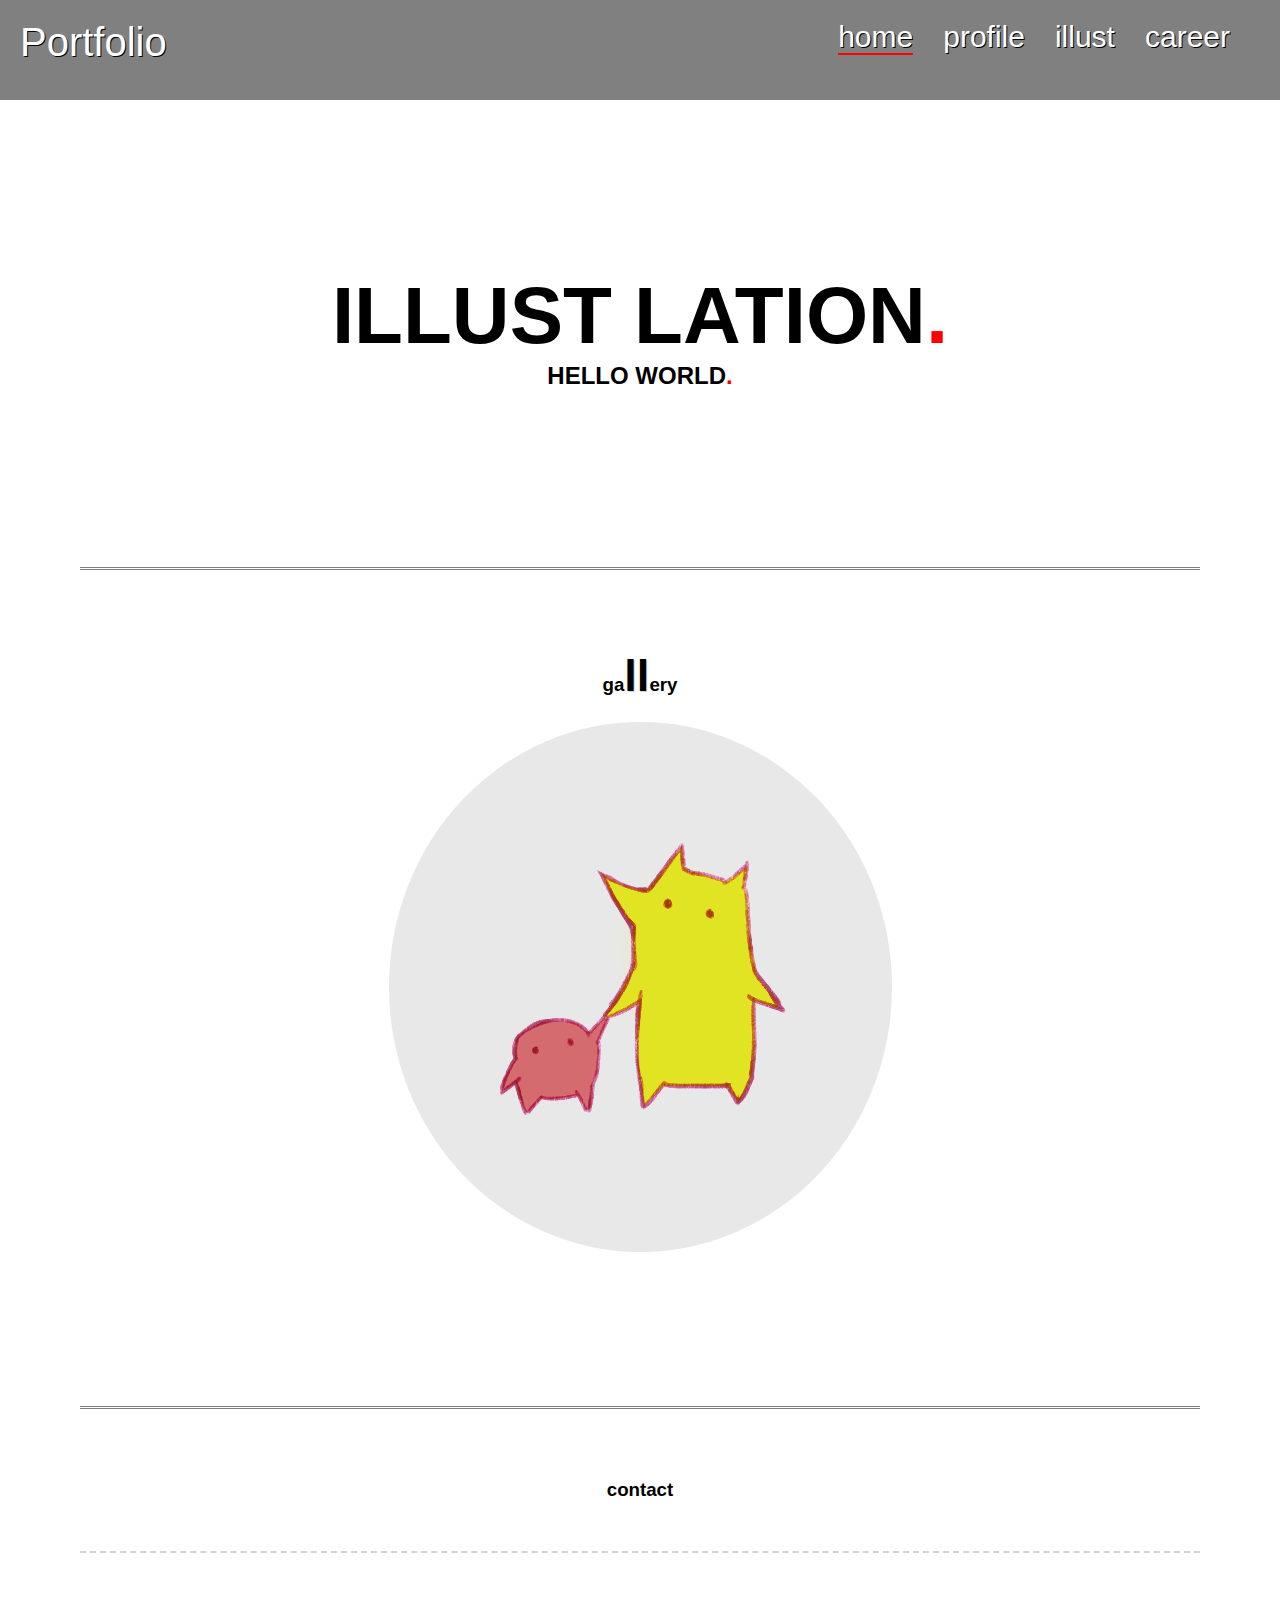
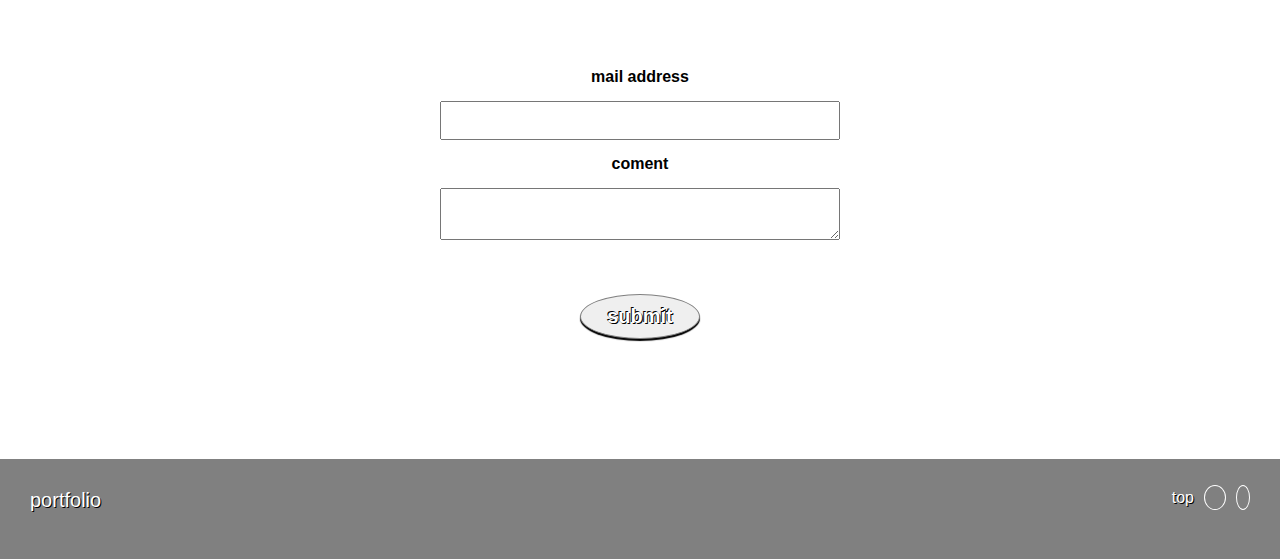
<file: index.html>
<!DOCTYPE html>
<html lang="ja">
 <head>
   <meta charset="utf-8">
   <meta name="description" content="">
   <meta name="keywords" content="">
   <meta name="viewport" content="width=device-width,initial-scale=1">
   <link rel="stylesheet" href="styles.css">
   <link rel="stylesheet" href="https://use.fontawesome.com/releases/v5.7.2/css/all.css" integrity="sha384-fnmOCqbTlWIlj8LyTjo7mOUStjsKC4pOpQbqyi7RrhN7udi9RwhKkMHpvLbHG9Sr" crossorigin="anonymous">
   <link rel="stylesheet" href="responsive.css">
   <link rel="icon" href="ancient-sacred-symbols-2-152-215327.png">
   <title>portfolio</title>
 </head>
 <body>
   <header>
     <div class="container">
       <div class="header-logo">Portfolio</div>
       <span class="fas fa-bars menu-icon"></span>
       <div class="header-list">
         <ul>
           <li><a href="#"　type="button" onClick="window.alert('独学で実務未経験です')">career</a></li>
           <li><a href="illust.html">illust</a></li>
           <li><a href="profile.html">profile</a></li>
           <li><a class="current" href="index.html">home</a><li>
         </ul>
       </div>
     </div>
   </header>


   <div class="main">

     <div class="top-wrapper">
       <div class="container">
         <h1>ILLUST LATION<span>.</span></h1>
         <h2>HELLO WORLD<span>.</span></h2>
       </div>
     </div>

     <div class="contents-wrapper">
       <div class="container">
         <h3 class="section-title">ga<span>ll</span>ery</h3>
         <div class="contents-item">
           <img class="maru-ki" src="maru-ki.gif">
         </div>
       </div>
     </div>

     <div class="contact-wrapper">
       <div class="container">
        <h3 class="section-title">contact</h3>
        <form method="POST" action="mailto:proglam.kenichi@gmail.com">
           <div class="contact-form">
             <p>mail address</p>
             <input>
             <p>coment</p>
             <textarea></textarea><br>
             <input class="message-submit" type="submit" value="submit" onClick="window.alert('メールを送信します')">
           </div>
        </form>
      </div>
     </div>

   </div>


   <footer>
     <div class="container">
       <div class="footer-logo">portfolio</div>
       <div class="footer-list">
         <ul>
           <li>
             <a class="btn twitter" href="https://twitter.com" target="_blank">
             <span class="fab fa-twitter"></span></a>
           </li>
           <li>
             <a class="btn facebook" href="https://facebook.com" target="_blank">
             <span class="fab fa-facebook-f"></span><a></li>
           <li>
             <a  class="top" href="#">top</a></li>
         </ul>
       </div>
     </div>
   </footer>
 </body>
</html>
</file>
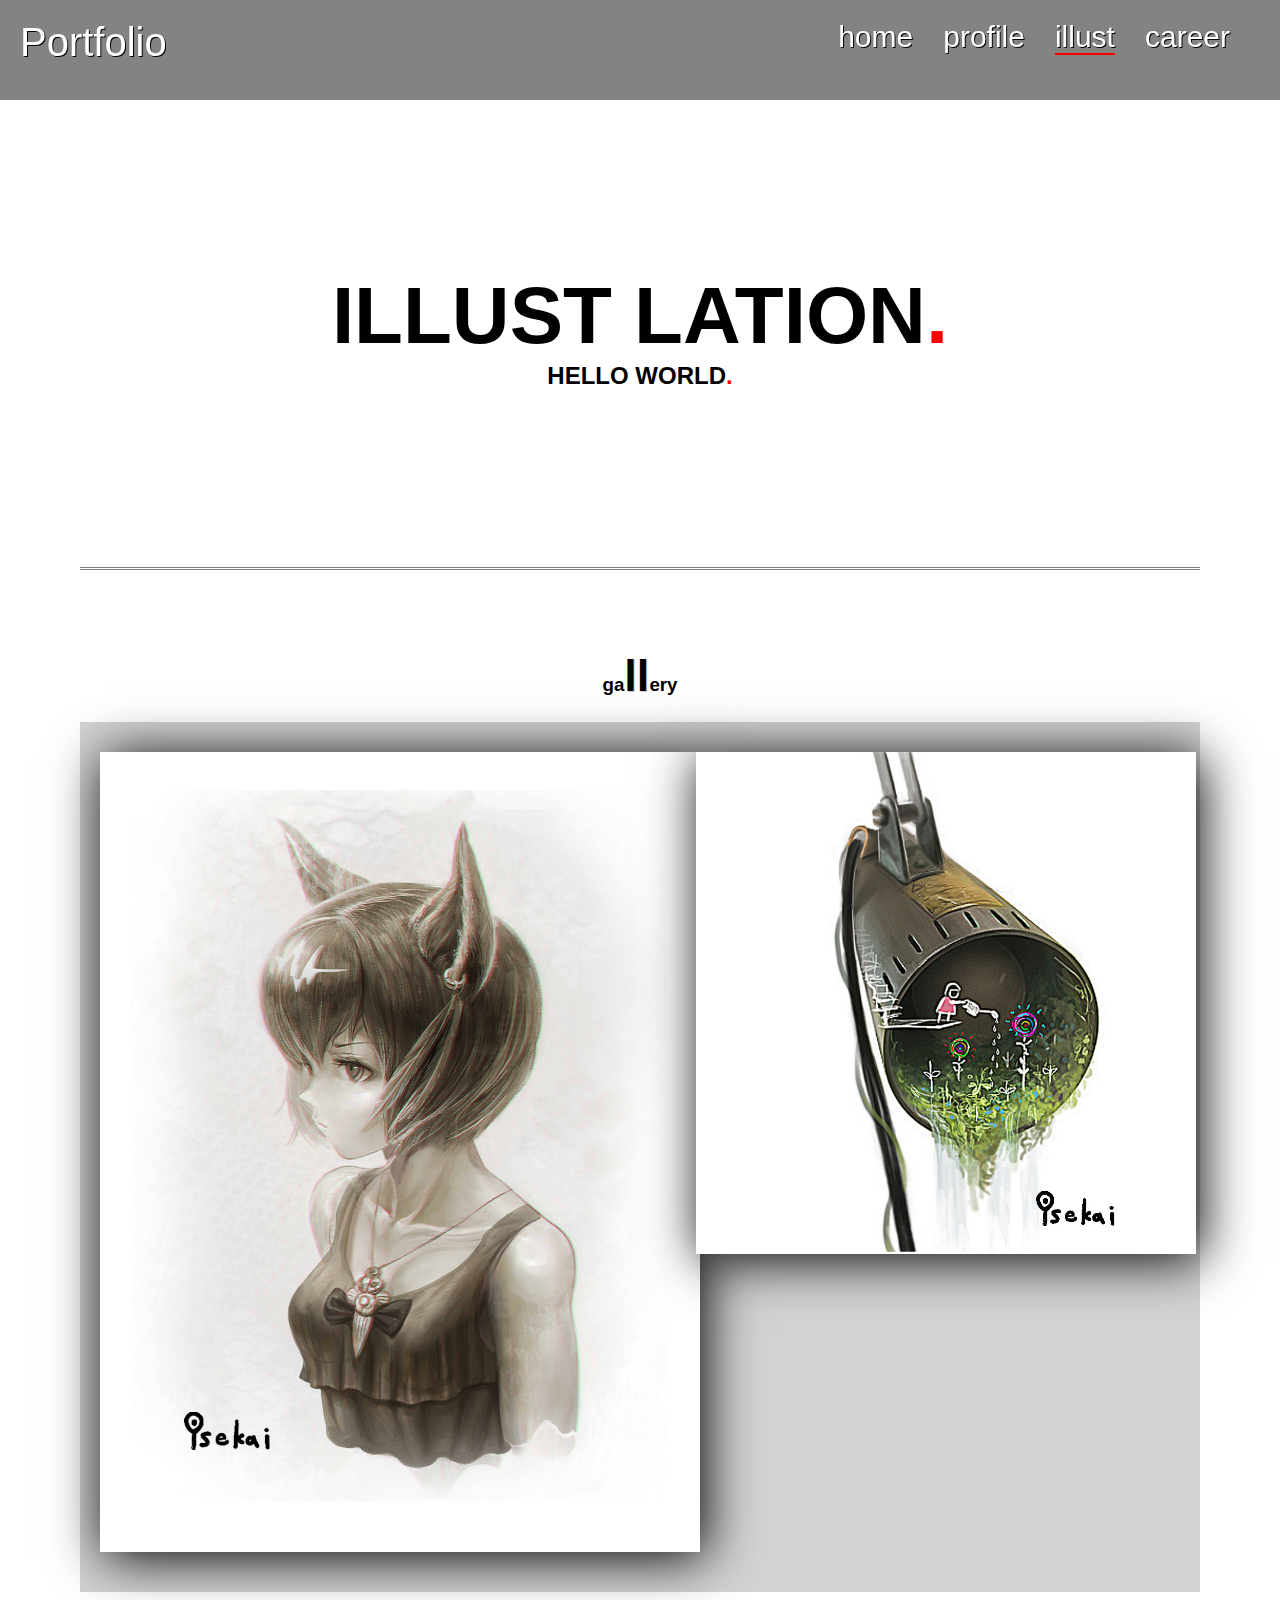
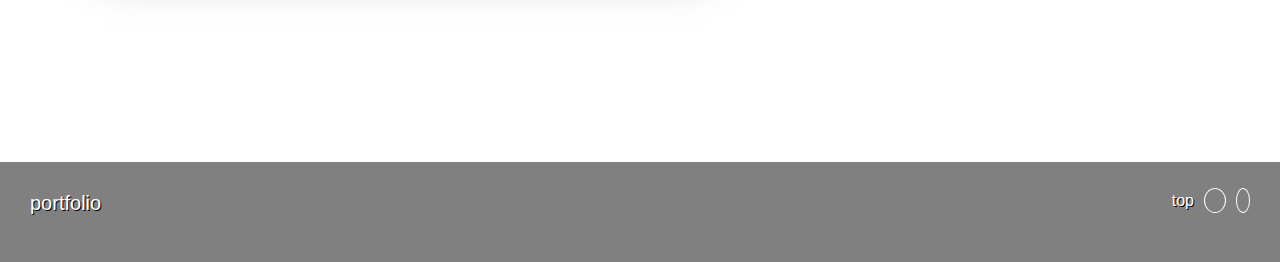
<file: illust.html>
<!DOCTYPE html>
<html lang="ja">
 <head>
   <meta charset="utf-8">
   <meta name="keywords" content="イラスト">
   <meta name="viewport" content="width=device-width,initial-scale=1">
   <link rel="stylesheet" href="illust.css">
   <link rel="stylesheet" href="https://use.fontawesome.com/releases/v5.7.2/css/all.css" integrity="sha384-fnmOCqbTlWIlj8LyTjo7mOUStjsKC4pOpQbqyi7RrhN7udi9RwhKkMHpvLbHG9Sr" crossorigin="anonymous">
   <link rel="stylesheet" href="responsive.css">
   <link rel="icon" href="ancient-sacred-symbols-2-152-215327.png">
   <title>portfolio</title>
 </head>
 <body>
   <header>
     <div class="container">
       <div class="header-logo">Portfolio</div>
       <span class="fas fa-bars menu-icon"></span>
       <div class="header-list">
         <ul>
           <li><a href="#"　type="button" onClick="window.alert('独学で実務未経験です')">career</a></li>
           <li><a class="current" href="illust.html">illust</a></li>
           <li><a href="profile.html">profile</a></li>
           <li><a href="index.html">home</a><li>
         </ul>
       </div>
     </div>
   </header>


   <div class="main">

     <div class="top-wrapper">
       <div class="container">
         <h1>ILLUST LATION<span>.</span></h1>
         <h2>HELLO WORLD<span>.</span></h2>
       </div>
     </div>

     <div class="contents-wrapper">
       <div class="container">
         <h3 class="section-title">ga<span>ll</span>ery</h3>
         <div class="contents-item">
           <div class="bg-color">
             <img class="w-girl" src="wolf-girl.jpg">
             <img class="l-girl" src="light-girl.png">
           </div>
         </div>
       </div>
     </div>



   </div>


   <footer>
     <div class="container">
       <div class="footer-logo">portfolio</div>
       <div class="footer-list">
         <ul>
           <li>
             <a class="btn twitter" href="https://twitter.com" target="_blank">
             <span class="fab fa-twitter"></span></a>
           </li>
           <li>
             <a class="btn facebook" href="https://facebook.com" target="_blank">
             <span class="fab fa-facebook-f"></span><a></li>
           <li>
             <a  class="top" href="#">top</a></li>
         </ul>
       </div>
     </div>
   </footer>
 </body>
</html>
</file>
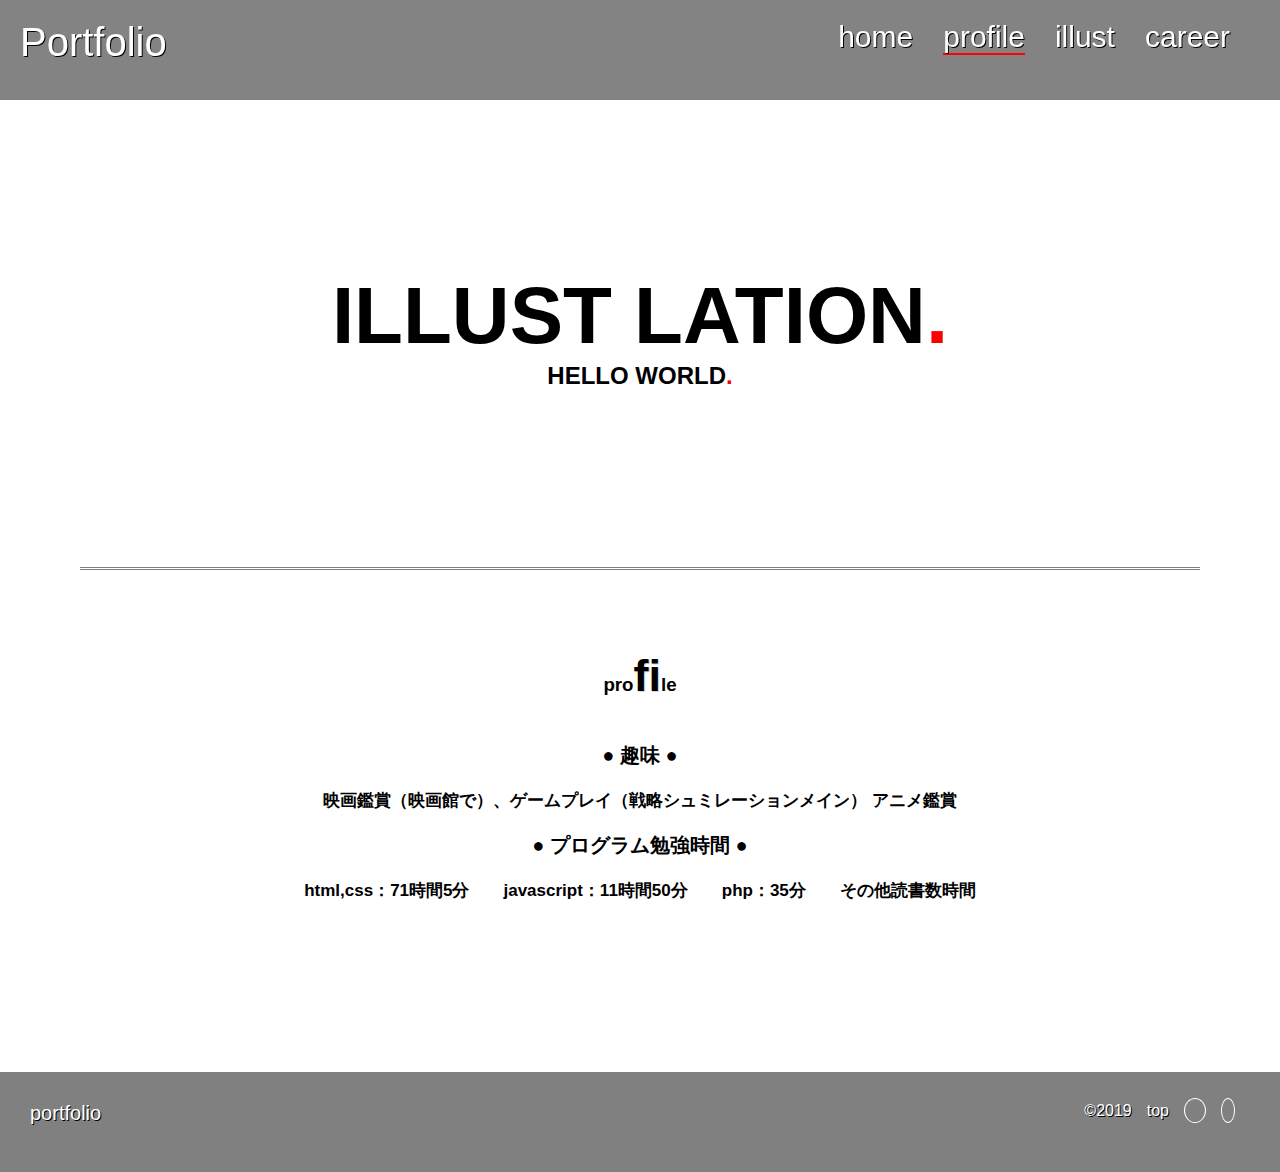
<file: profile.html>
<!DOCTYPE html>
<html lang="ja">
 <head>
   <meta charset="utf-8">
   <meta name="keywords" content="趣味">
   <meta name="viewport" content="width=device-width,initial-scale=1">
   <link rel="stylesheet" href="profile.css">
   <link rel="stylesheet" href="https://use.fontawesome.com/releases/v5.7.2/css/all.css" integrity="sha384-fnmOCqbTlWIlj8LyTjo7mOUStjsKC4pOpQbqyi7RrhN7udi9RwhKkMHpvLbHG9Sr" crossorigin="anonymous">
   <link rel="stylesheet" href="responsive.css">
   <link rel="icon" href="ancient-sacred-symbols-2-152-215327.png">
   <title>portfolio</title>
 </head>
 <body>
   <header>
     <div class="container">
       <div class="header-logo">Portfolio</div>
       <span class="fas fa-bars menu-icon"></span>
       <div class="header-list">
         <ul>
           <li><a href="#"　type="button" onClick="window.alert('独学で実務未経験です')">career</a></li>
           <li><a href="illust.html">illust</a></li>
           <li><a class="current" href="profile.html">profile</a></li>
           <li><a href="index.html">home</a><li>
         </ul>
       </div>
     </div>
   </header>


   <div class="main">

     <div class="top-wrapper">
       <div class="container">
         <h1>ILLUST LATION<a href="isekai.html"><span>.</span></a></h1>
         <h2>HELLO WORLD<span>.</span></h2>
       </div>
     </div>

     <div class="contents-wrapper">
       <div class="container">
         <h3 class="section-title">pro<span>fi</span>le</h3>
         <div class="section-index">
           <ul>
             <li>● 趣味 ●</li>
             <p>映画鑑賞（映画館で）、ゲームプレイ（戦略シュミレーションメイン）
             アニメ鑑賞</p>
             <li>● プログラム勉強時間 ●</li>
             <p>html,css：71時間5分　　javascript：11時間50分　　php：35分　　その他読書数時間</p>
           </ul>
         </div>
       </div>
     </div>
   </div>

   <footer>
     <div class="container">
       <div class="footer-logo">portfolio</div>
       <div class="footer-list">
         <ul>
           <li>
             <a class="btn twitter" href="https://twitter.com" target="_blank">
             <span class="fab fa-twitter"></span></a>
           </li>
           <li>
             <a class="btn facebook" href="https://facebook.com" target="_blank">
             <span class="fab fa-facebook-f"></span><a>
           </li>
           <li>
             <a  class="top" href="#">top</a>
           </li>
           <li>
             <p class="copy-right">&copy;2019</p>
           </li>
         </ul>
       </div>
     </div>
   </footer>

 </body>
</html>
</file>
<file: styles.css>
* {
  margin: 0;
  padding: 0;
  box-sizing: border-box;
}

*:focus {
    outline: none;
}

li {
  list-style: none;
}

body {
  font-family: sans-serif,serif,monospace;
  display: block;
}

a {
  text-decoration: none;
  color: white;
}


/*header*/


header {
  height: 100px;
  width: 100%;
  padding: 20px;
  background-color: gray;
  color: white;
  position: fixed;
  top:0;
  z-index: 10;
}

.container {
  width: 100%;
  margin: 0 auto;
  text-align: center;
}

.header-logo {
  font-size: 40px;
  float: left;
  text-shadow: 1px 1px black;
  cursor: default;
}

.header-list li {
  float: right;
  padding-right: 30px;
  font-size: 20px;
  text-shadow:1px 1px black;
}

.menu-icon {
  display: none!important;
}

.header-list a:active {

  text-shadow:-1px -1px black;
}

.current {
  border-bottom: 2px solid red;
}

.main {
padding: 100px 80px;
padding-bottom: 20px;
}
.top-wrapper {
  margin-top: 170px;
  height: 300px;
  border-bottom:double 3px gray;
}

.top-wrapper h1 {
  font-size: 80px;
}

.top-wrapper span {
  color: red;
}


/*contents-wrapper*/


.contents-wrapper {
  border-bottom:double 3px gray;
  padding-top: 80px;
  padding-bottom: 150px;
}

.contents-wrapper h3 {
  padding-bottom:20px;
}
.contents-wrapper span {
  font-size: 45px;
  text-shadow: 1px 1px lightgray;
}

.contents-item img {
  border-radius: 50%;
}

.contents-item img:hover {
  -webkit-transform: rotateX(200deg);
  -moz-transform: rotateX(200deg)
  -ms-transform: rotateX(200deg);
  -o-transform: rotateX(200deg);
  transform: rotateX(200deg);
  cursor: pointer;
  transition: all 1s;
}

.maruki {
  position: relative;
  z-index: 3;
}

/* illust.htmlに対しての指定です*/


/*contact-form*/


.contact-wrapper {
padding-top: 70px;
padding-bottom: 100px;
}

.contact-wrapper h3 {
  padding-bottom: 50px;
  border-bottom:dashed 2px lightgray;
}

input,textarea {
  width: 400px;
  padding:10px;
}

.contact-form{
  margin-top: 100px;
}

.contact-form p{
  color: black;
  font-size: 16px;
  font-weight: bold;
  padding:15px 0;
}

.message-submit {
  width: 120px;
  border-radius: 50%;
  border:1px solid gray ;
  box-shadow:0 2px 1px black;
  margin-top: 50px;
  color:white;
  font-weight: bold;
  font-size: 20px;
  text-shadow: 1px 1px black,-1px -1px black;
}

.message-submit:hover {
  background-color: rgb(100,100,100);
  transition:all 0.5s;
}
.message-submit:active {
  background-color: rgb(100,100,100);
  box-shadow: none;
  position: relative;
  transition-duration: 0.2s;
  top: 1px;
  color: rgb(100,100,100);
  text-shadow:1px 1px white,-1px -1px black;

}


/*footer*/


footer {
  height: 100px;
  background-color: gray;
  padding: 30px;
  color:white;
  text-shadow: 1px 1px black;
}

.footer-logo {
  font-size: 20px;
  float: left;
}


.footer-list li {
  float: right;
}

.btn {
  border-radius: 50%;
  border: 1px solid white;
}



.twitter {
  background-color: rgba(0,128,255,0);
  padding:3px 6px;
}

.twitter:hover {
  background-color: rgb(0,128,255);
}

.facebook {
  background-color: rgba(16,52,166,0);
  margin-right: 10px;
  padding:3px 10px;
}

.facebook:hover {
  background-color: rgb(16,52,166);
}

.top {
  padding-right: 10px;
}
</file>
<file: responsive.css>
/*ipoad pro用*/
@media(max-width: 1400px ) {
  .bg-color {
    width:100%;
  }
  .w-girl {
    position: absolute;
    left:20px;

  }
  .l-girl {
    width: 500px;
    height: 502px;
  }

  .header-list li {
    font-size: 30px;
  }
}

@media(max-width: 420px ) {
  .top-wrapper h1 {
    line-height: 90px;
  }

  .main {
    padding:80px 10px;
    width: 100%;
  }
  .contents-wrapper h3 {
    font-size: 30px;
    padding-bottom: 50px;
  }

  .maru-ki {
    width:80%;
    height: 80%;
  }

  .w-girl {
    width: 300px;
    height: 400px;
  }
  .l-girl {
    width: 340px;
    height: 340px;
    position: absolute;
    top: 450px;
    left: 5%;
  }
  .header-list li {
    display: none;
  }

  .menu-icon {
    display: block!important;
    color: white;
    float: right;
    font-size: 40px;
  }
}
</file>
<file: illust.css>
* {
  margin: 0;
  padding: 0;
  box-sizing: border-box;
}

*:focus {
    outline: none;
}

li {
  list-style: none;
}

body {
  font-family: sans-serif,serif,monospace;
  display: block;
}

a {
  text-decoration: none;
  color: white;
}


/*header*/


header {
  height: 100px;
  width: 100%;
  padding: 20px;
  background-color: rgba(100,100,100,0.8);
  color: white;
  position: fixed;
  top:0;
  z-index: 10;
}

.container {
  width: 100%;
  margin: 0 auto;
  text-align: center;
}

.header-logo {
  font-size: 40px;
  float: left;
  text-shadow: 1px 1px black;
  cursor: default;
}

.header-list li {
  float: right;
  padding-right: 30px;
  font-size: 20px;
  text-shadow:1px 1px black;
}

.menu-icon {
  display: none!important;
}

.header-list a:active {

  text-shadow:-1px -1px black;
}

.current {
  border-bottom: 2px solid red;
}

.main {
padding: 100px 80px;
padding-bottom: 20px;
}
.top-wrapper {
  margin-top: 170px;
  height: 300px;
  border-bottom:double 3px gray;
}

.top-wrapper h1 {
  font-size: 80px;
}

.top-wrapper span {
  color: red;
}


/*contents-wrapper*/


.contents-wrapper {
  border-bottom:double 3px gray;
  padding-top: 80px;
  padding-bottom: 150px;
}

.contents-wrapper h3 {
  padding-bottom:20px;
}
.contents-wrapper span {
  font-size: 45px;
  text-shadow: 1px 1px lightgray;
}

/* illust.htmlに対しての指定です*/
.contents-wrapper {
  border-bottom:none;
}

.bg-color {
  background-color: lightgray;
  width: 1550px;
  height: 870px;
  position: relative;
  top:0;
}

.contents-item img {
  display: inline-block;
  border-radius:0;
  box-shadow: 5px 5px 50px black;
}

.contents-item img:hover {
  transform: none;
  cursor: pointer;
}

.w-girl {
  width: 600px;
  height: 800px;
  position: absolute;
  top:30px;
  left: 100px;
}

.l-girl {
  width: 633px;
  height: 635px;
  position: absolute;
  top: 30px;
  left: 55%;
}



/*contact-form*/


.contact-wrapper {
padding-top: 70px;
padding-bottom: 100px;
}

.contact-wrapper h3 {
  padding-bottom: 50px;
  border-bottom:dashed 2px lightgray;
}

input,textarea {
  width: 400px;
  padding:10px;
}

.contact-form{
  margin-top: 100px;
}

.contact-form p{
  color: black;
  font-size: 16px;
  font-weight: bold;
  padding:15px 0;
}

.message-submit {
  width: 120px;
  border-radius: 50%;
  border:1px solid gray ;
  box-shadow:0 2px 1px black;
  margin-top: 50px;
  color:white;
  font-weight: bold;
  font-size: 20px;
  text-shadow: 1px 1px black,-1px -1px black;
}

.message-submit:hover {
  background-color: rgb(100,100,100);
  transition:all 0.5s;
}
.message-submit:active {
  background-color: rgb(100,100,100);
  box-shadow: none;
  position: relative;
  transition-duration: 0.2s;
  top: 1px;
  color: rgb(100,100,100);
  text-shadow:1px 1px white,-1px -1px black;

}


/*footer*/


footer {
  height: 100px;
  background-color: gray;
  padding: 30px;
  color:white;
  text-shadow: 1px 1px black;
}

.footer-logo {
  font-size: 20px;
  float: left;
}


.footer-list li {
  float: right;
}

.btn {
  border-radius: 50%;
  border: 1px solid white;
}



.twitter {
  background-color: rgba(0,128,255,0);
  padding:3px 6px;
}

.twitter:hover {
  background-color: rgb(0,128,255);
}

.facebook {
  background-color: rgba(16,52,166,0);
  margin-right: 10px;
  padding:3px 10px;
}

.facebook:hover {
  background-color: rgb(16,52,166);
}

.top {
  padding-right: 10px;
}
</file>
<file: profile.css>
* {
  margin: 0;
  padding: 0;
  box-sizing: border-box;
}

*:focus {
    outline: none;
}

li {
  list-style: none;
}

body {
  font-family: sans-serif,serif,monospace;
  display: block;
}

a {
  text-decoration: none;
  color: white;
}


/*header*/


header {
  height: 100px;
  width: 100%;
  padding: 20px;
  background-color: rgba(100,100,100,0.8);
  color: white;
  position: fixed;
  top:0;
  z-index: 10;
}

.container {
  width: 100%;
  margin: 0 auto;
  text-align: center;
}

.header-logo {
  font-size: 40px;
  float: left;
  text-shadow: 1px 1px black;
  cursor: default;
}

.header-list li {
  float: right;
  padding-right: 30px;
  font-size: 20px;
  text-shadow:1px 1px black;
}

.menu-icon {
  display: none!important;
}

.header-list a:active {

  text-shadow:-1px -1px black;
}

.current {
  border-bottom: 2px solid red;
}

.main {
padding: 100px 80px;
padding-bottom: 20px;
}
.top-wrapper {
  margin-top: 170px;
  height: 300px;
  border-bottom:double 3px gray;
}

.top-wrapper h1 {
  font-size: 80px;
}

.top-wrapper span {
  color: red;
}


/*contents-wrapper*/


.contents-wrapper {
  border-bottom:double 3px gray;
  padding-top: 80px;
  padding-bottom: 150px;
}

.contents-wrapper h3 {
  padding-bottom:20px;
}
.contents-wrapper span {
  font-size: 45px;
  text-shadow: 1px 1px lightgray;
}


/* profile.htmlに対しての指定です*/
.contents-wrapper {
  border-bottom:none;
}

.section-index {
  font-weight: bold;
  font-size: 20px;
}

.section-index li{
  padding:20px 0;
}

.section-index p {
  font-size: 17px;
  font-weight: bold;
}
/*contact-form*/


.contact-wrapper {
padding-top: 70px;
padding-bottom: 100px;
}

.contact-wrapper h3 {
  padding-bottom: 50px;
  border-bottom:dashed 2px lightgray;
}

input,textarea {
  width: 400px;
  padding:10px;
}

.contact-form{
  margin-top: 100px;
}

.contact-form p{
  color: black;
  font-size: 16px;
  font-weight: bold;
  padding:15px 0;
}

.message-submit {
  width: 120px;
  border-radius: 50%;
  border:1px solid gray ;
  box-shadow:0 2px 1px black;
  margin-top: 50px;
  color:white;
  font-weight: bold;
  font-size: 20px;
  text-shadow: 1px 1px black,-1px -1px black;
}

.message-submit:hover {
  background-color: rgb(100,100,100);
  transition:all 0.5s;
}
.message-submit:active {
  background-color: rgb(100,100,100);
  box-shadow: none;
  position: relative;
  transition-duration: 0.2s;
  top: 1px;
  color: rgb(100,100,100);
  text-shadow:1px 1px white,-1px -1px black;

}


/*footer*/



footer {
  height: 100px;
  background-color: gray;
  padding: 30px;
  color:white;
  text-shadow: 1px 1px black;
}

.footer-logo {
  font-size: 20px;
  float: left;
}


.footer-list li {
  float: right;
  padding-right: 15px;
}

.btn {
  border-radius: 50%;
  border: 1px solid white;
}



.twitter {
  background-color: rgba(0,128,255,0);
  padding:3px 6px;
}

.twitter:hover {
  background-color: rgb(0,128,255);
}

.facebook {
  background-color: rgba(16,52,166,0);
  padding:3px 10px;
}

.facebook:hover {
  background-color: rgb(16,52,166);
}
</file>
